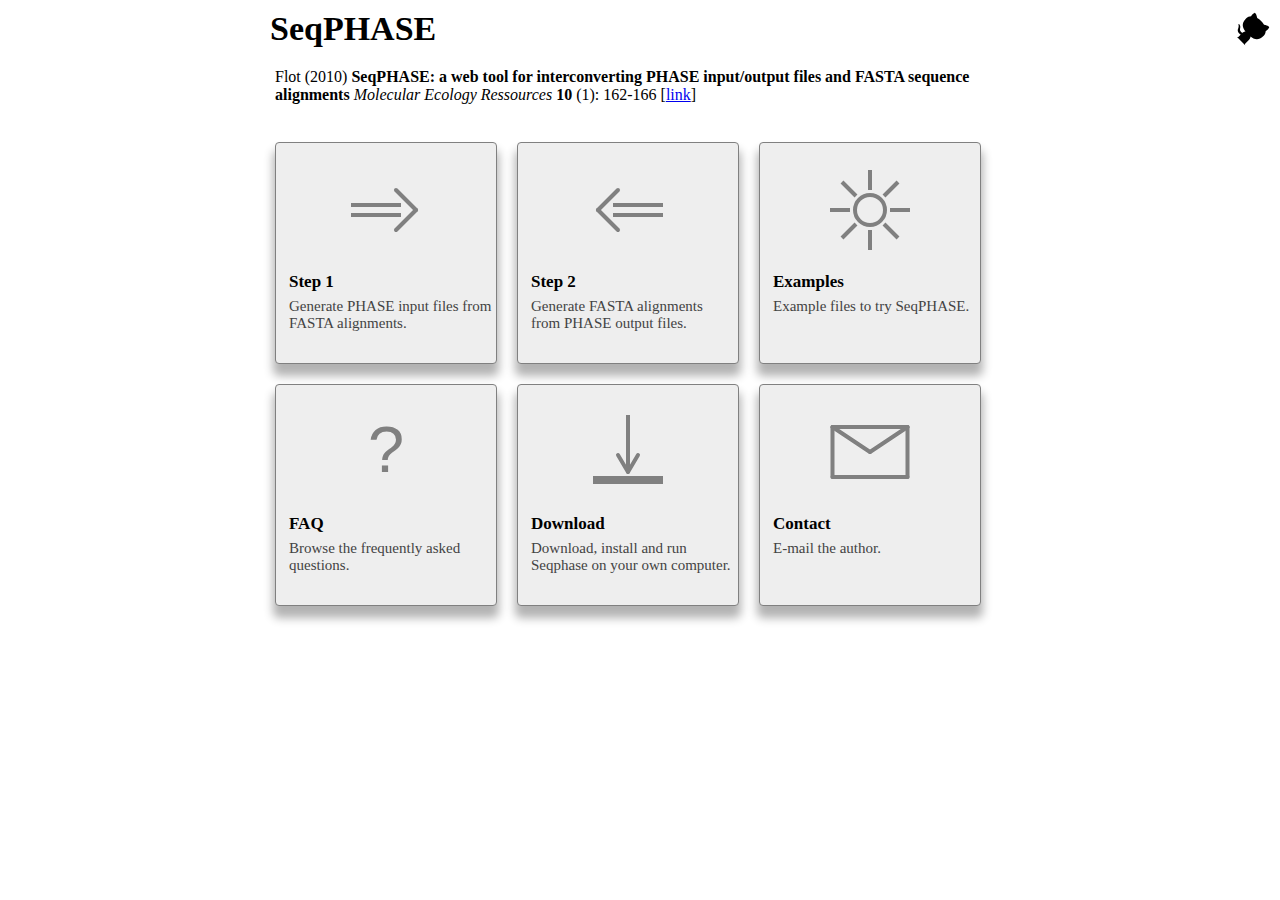
<file: index.html>
<!Doctype html>
<html>
    <head>
        <meta charset="UTF-8" />
        <title>Seqphase</title>
        <link rel="stylesheet" href="style.css"/>
    </head>
    <body>
        <a href="https://github.com/eeg-ebe/SeqPHASE">
            <svg width="80" height="80" viewBox="0 0 250 250" style="fill:white; color:black; z-index: 51; position: absolute; top: 0; right: 0; border: 0;" aria-hidden="true"><path d="M0,0 L115,115 L130,115 L142,142 L250,250 L250,0 Z"></path><path d="M128.3,109.0 C113.8,99.7 119.0,89.6 119.0,89.6 C122.0,82.7 120.5,78.6 120.5,78.6 C119.2,72.0 123.4,76.3 123.4,76.3 C127.3,80.9 125.5,87.3 125.5,87.3 C122.9,97.6 130.6,101.9 134.4,103.2" fill="currentColor" style="transform-origin: 130px 106px;" class="octo-arm"></path><path d="M115.0,115.0 C114.9,115.1 118.7,116.5 119.8,115.4 L133.7,101.6 C136.9,99.2 139.9,98.4 142.2,98.6 C133.8,88.0 127.5,74.4 143.8,58.0 C148.5,53.4 154.0,51.2 159.7,51.0 C160.3,49.4 163.2,43.6 171.4,40.1 C171.4,40.1 176.1,42.5 178.8,56.2 C183.1,58.6 187.2,61.8 190.9,65.4 C194.5,69.0 197.7,73.2 200.1,77.6 C213.8,80.2 216.3,84.9 216.3,84.9 C212.7,93.1 206.9,96.0 205.4,96.6 C205.1,102.4 203.0,107.8 198.3,112.5 C181.9,128.9 168.3,122.5 157.7,114.1 C157.9,116.9 156.7,120.9 152.7,124.9 L141.0,136.5 C139.8,137.7 141.6,141.9 141.8,141.8 Z" fill="currentColor" class="octo-body"></path>
            </svg>
        </a>
        <div class="contentdiv">
            <h1>SeqPHASE</h1>
            <p id="cite">Flot (2010) <strong>SeqPHASE: a web tool for interconverting PHASE input/output files and FASTA sequence alignments </strong> <em>Molecular Ecology Ressources</em> <strong>10</strong> (1): 162-166 [<a href="http://dx.doi.org/10.1111/j.1755-0998.2009.02732.x">link</a>]</p><br>
            <a href="step1.html">
                <div id="step1box" class="box">
                    <div class="logo">
                        <svg width="100" height="100">
                            <line x1="15" y1="45" x2="65" y2="45" style="stroke: grey; stroke-width: 4" />
                            <line x1="15" y1="55" x2="65" y2="55" style="stroke: grey; stroke-width: 4" />
                            <line x1="80" y1="50" x2="60" y2="30" style="stroke: grey; stroke-width: 4; stroke-linecap: round" />
                            <line x1="80" y1="50" x2="60" y2="70" style="stroke: grey; stroke-width: 4; stroke-linecap: round" />
                        </svg>
                    </div>
                    <div class="title">Step 1</div>
                    <div class="description">Generate PHASE input files from FASTA alignments.</div>
                </div>
            </a>
            <a href="step2.html">
                <div id="step2box" class="box">
                    <div class="logo">
                        <svg width="100" height="100">
                            <line x1="35" y1="45" x2="85" y2="45" style="stroke: grey; stroke-width: 4" />
                            <line x1="35" y1="55" x2="85" y2="55" style="stroke: grey; stroke-width: 4" />
                            <line x1="20" y1="50" x2="40" y2="30" style="stroke: grey; stroke-width: 4; stroke-linecap: round" />
                            <line x1="20" y1="50" x2="40" y2="70" style="stroke: grey; stroke-width: 4; stroke-linecap: round" />
                        </svg>
                    </div>
                    <div class="title">Step 2</div>
                    <div class="description">Generate FASTA alignments from PHASE output files.</div>
                </div>
            </a>
            <a href="examples.zip">
                <div id="examplesbox" class="box">
                    <div class="logo">
                        <svg width="100" height="100">
                            <circle cx="50" cy="50" r="15" style="stroke: grey; stroke-width: 4;" fill="none" />
                            <line x1="30" y1="50" x2="10" y2="50" style="stroke: grey; stroke-width: 4" />
                            <line x1="50" y1="30" x2="50" y2="10" style="stroke: grey; stroke-width: 4" />
                            <line x1="70" y1="50" x2="90" y2="50" style="stroke: grey; stroke-width: 4" />
                            <line x1="50" y1="70" x2="50" y2="90" style="stroke: grey; stroke-width: 4" />
                            <line x1="64" y1="64" x2="78" y2="78" style="stroke: grey; stroke-width: 4" />
                            <line x1="36" y1="36" x2="22" y2="22" style="stroke: grey; stroke-width: 4" />
                            <line x1="36" y1="64" x2="22" y2="78" style="stroke: grey; stroke-width: 4" />
                            <line x1="64" y1="36" x2="78" y2="22" style="stroke: grey; stroke-width: 4" />
                        </svg>
                    </div>
                    <div class="title">Examples</div>
                    <div class="description">Example files to try SeqPHASE.</div>
                </div>
            </a>
            <a href="faq.html">
                <div id="faqbox" class="box">
                    <div class="logo">
                        <svg width="100" height="100">
                            <text x="50" y="70" text-anchor="middle" style="fill:grey; font: normal 65px Arial;">?</text>
                        </svg>
                    </div>
                    <div class="title">FAQ</div>
                    <div class="description">Browse the frequently asked questions.</div>
                </div>
            </a>
            <a href="download.html">
                <div id="downloadBox" class="box">
                    <div class="logo">
                        <svg width="100" height="100">
                            <line x1="50" y1="13" x2="50" y2="70" style="stroke: grey; stroke-width: 4" />
                            <line x1="40" y1="53" x2="50" y2="70" style="stroke: grey; stroke-width: 4; stroke-linecap: round" />
                            <line x1="60" y1="53" x2="50" y2="70" style="stroke: grey; stroke-width: 4; stroke-linecap: round" />
                            <line x1="15" y1="78" x2="85" y2="78" style="stroke: grey; stroke-width: 8" />
                        </svg>
                    </div>
                    <div class="title">Download</div>
                    <div class="description">Download, install and run Seqphase on your own computer.</div>
                </div>
            </a>
            <a href="mailto: jflot@ulb.ac.be">
                <div id="contactbox" class="box">
                    <div class="logo">
                        <svg width="100" height="100">
                            <line x1="12.5" y1="25" x2="12.5" y2="75" style="stroke: grey; stroke-width: 4; stroke-linecap: round" />
                            <line x1="12.5" y1="25" x2="87.5" y2="25" style="stroke: grey; stroke-width: 4; stroke-linecap: round" />
                            <line x1="87.5" y1="75" x2="12.5" y2="75" style="stroke: grey; stroke-width: 4; stroke-linecap: round" />
                            <line x1="87.5" y1="75" x2="87.5" y2="25" style="stroke: grey; stroke-width: 4; stroke-linecap: round" />
                            <line x1="50" y1="50" x2="87.5" y2="25" style="stroke: grey; stroke-width: 4; stroke-linecap: round" />
                            <line x1="50" y1="50" x2="12.5" y2="25" style="stroke: grey; stroke-width: 4; stroke-linecap: round" />
                            <line x1="50" y1="3" x2="50" y2="100" />
                        </svg>
                    </div>
                    <div class="title">Contact</div>
                    <div class="description">E-mail the author.</div>
                </div>
            </a>
        </div>
    </body>
</html>
</file>
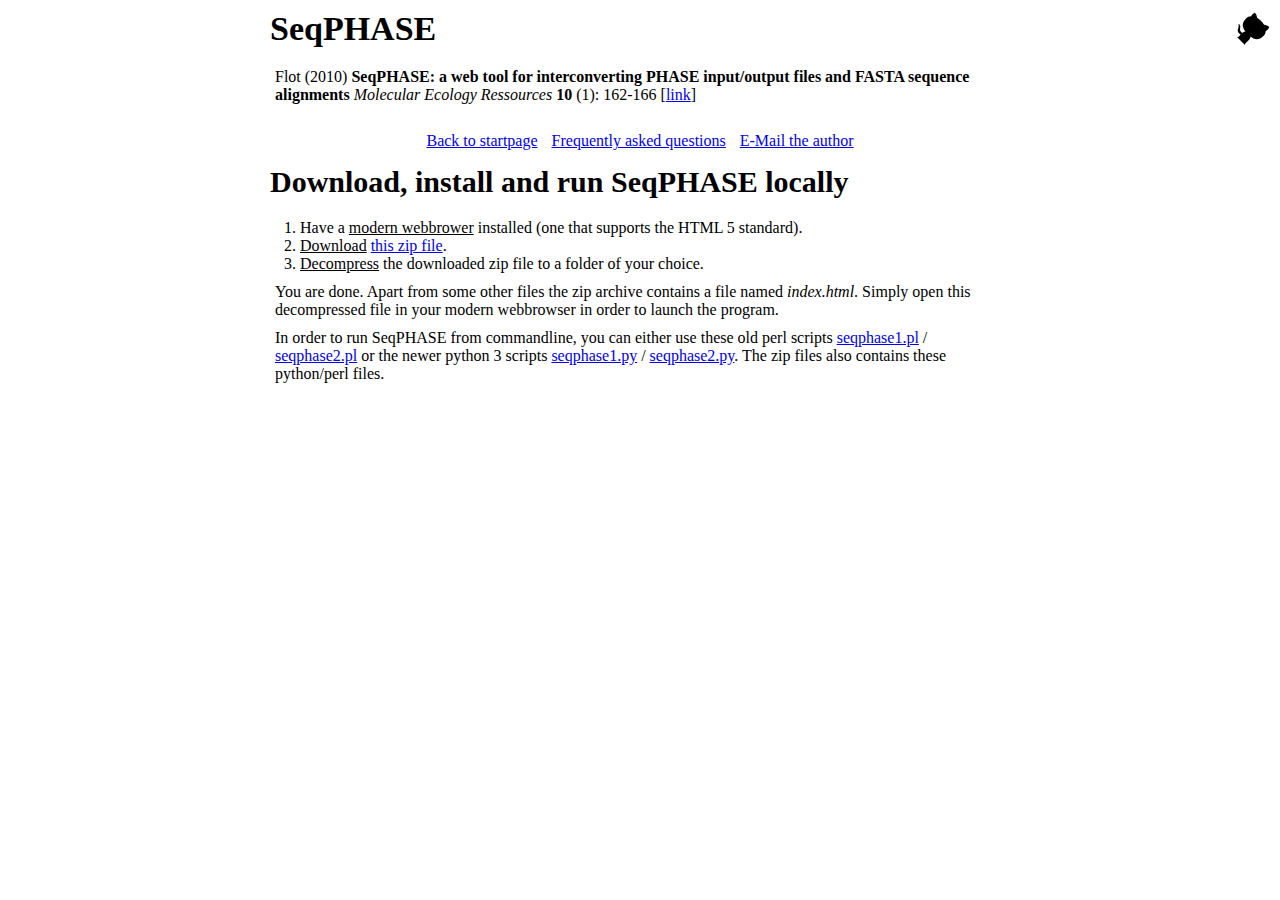
<file: download.html>
<!Doctype html>
<html>
    <head>
        <meta charset="UTF-8" />
        <title>Seqphase</title>
        <link rel="stylesheet" href="style.css"/>
    </head>
    <body>
        <a href="https://github.com/eeg-ebe/SeqPHASE">
            <svg width="80" height="80" viewBox="0 0 250 250" style="fill:white; color:black; z-index: 51; position: absolute; top: 0; right: 0; border: 0;" aria-hidden="true"><path d="M0,0 L115,115 L130,115 L142,142 L250,250 L250,0 Z"></path><path d="M128.3,109.0 C113.8,99.7 119.0,89.6 119.0,89.6 C122.0,82.7 120.5,78.6 120.5,78.6 C119.2,72.0 123.4,76.3 123.4,76.3 C127.3,80.9 125.5,87.3 125.5,87.3 C122.9,97.6 130.6,101.9 134.4,103.2" fill="currentColor" style="transform-origin: 130px 106px;" class="octo-arm"></path><path d="M115.0,115.0 C114.9,115.1 118.7,116.5 119.8,115.4 L133.7,101.6 C136.9,99.2 139.9,98.4 142.2,98.6 C133.8,88.0 127.5,74.4 143.8,58.0 C148.5,53.4 154.0,51.2 159.7,51.0 C160.3,49.4 163.2,43.6 171.4,40.1 C171.4,40.1 176.1,42.5 178.8,56.2 C183.1,58.6 187.2,61.8 190.9,65.4 C194.5,69.0 197.7,73.2 200.1,77.6 C213.8,80.2 216.3,84.9 216.3,84.9 C212.7,93.1 206.9,96.0 205.4,96.6 C205.1,102.4 203.0,107.8 198.3,112.5 C181.9,128.9 168.3,122.5 157.7,114.1 C157.9,116.9 156.7,120.9 152.7,124.9 L141.0,136.5 C139.8,137.7 141.6,141.9 141.8,141.8 Z" fill="currentColor" class="octo-body"></path>
            </svg>
        </a>
        <div class="contentdiv">
            <h1>SeqPHASE</h1>
            <p id="cite">Flot (2010) <strong>SeqPHASE: a web tool for interconverting PHASE input/output files and FASTA sequence alignments </strong> <em>Molecular Ecology Ressources</em> <strong>10</strong> (1): 162-166 [<a href="http://dx.doi.org/10.1111/j.1755-0998.2009.02732.x">link</a>]</p><br>
            <div class="navigation">
                <a href="index.html">Back to startpage</a>
                <a href="faq.html">Frequently asked questions</a>
                <a href="mailto: jflot@ulb.ac.be">E-Mail the author</a>
            </div>
            <h2>Download, install and run SeqPHASE locally</h2>
            <ol>
                <li>Have a <u>modern webbrower</u> installed (one that supports the HTML 5 standard).</li>
                <li><u>Download</u> <a href="https://github.com/eeg-ebe/SeqPHASE/archive/gh-pages.zip">this zip file</a>.</li>
                <li><u>Decompress</u> the downloaded zip file to a folder of your choice.</li>
            </ol>
            <p>You are done. Apart from some other files the zip archive contains a file named
            <i>index.html</i>. Simply open this decompressed file in your modern webbrowser in order to
            launch the program.</p>
            <p>In order to run SeqPHASE from commandline, you can either use these old perl scripts
            <a href="seqphase1.pl">seqphase1.pl</a> / <a href="seqphase2.pl">seqphase2.pl</a> or
            the newer python 3 scripts <a href="seqphase1.py">seqphase1.py</a> /
            <a href="seqphase2.py">seqphase2.py</a>. The zip files also contains these python/perl files.</p>
        </div>
    </body>
</html>
</file>
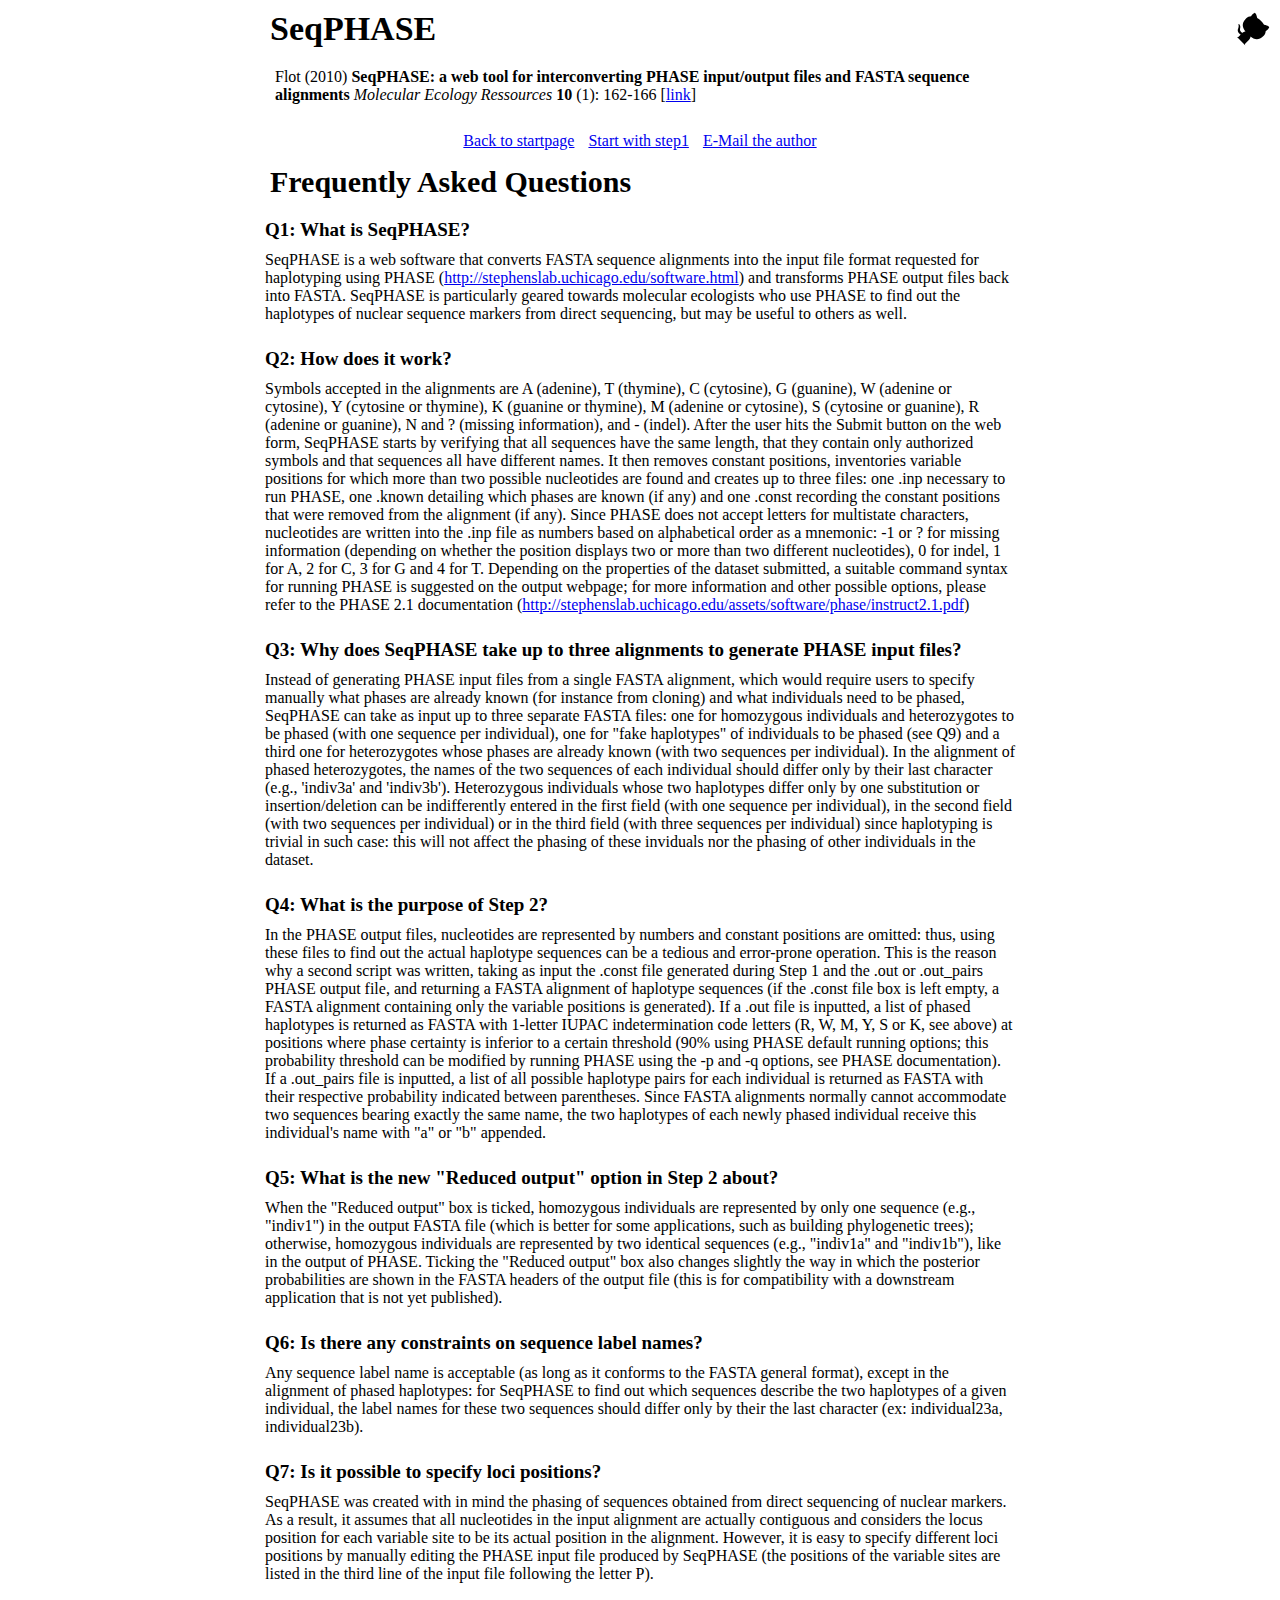
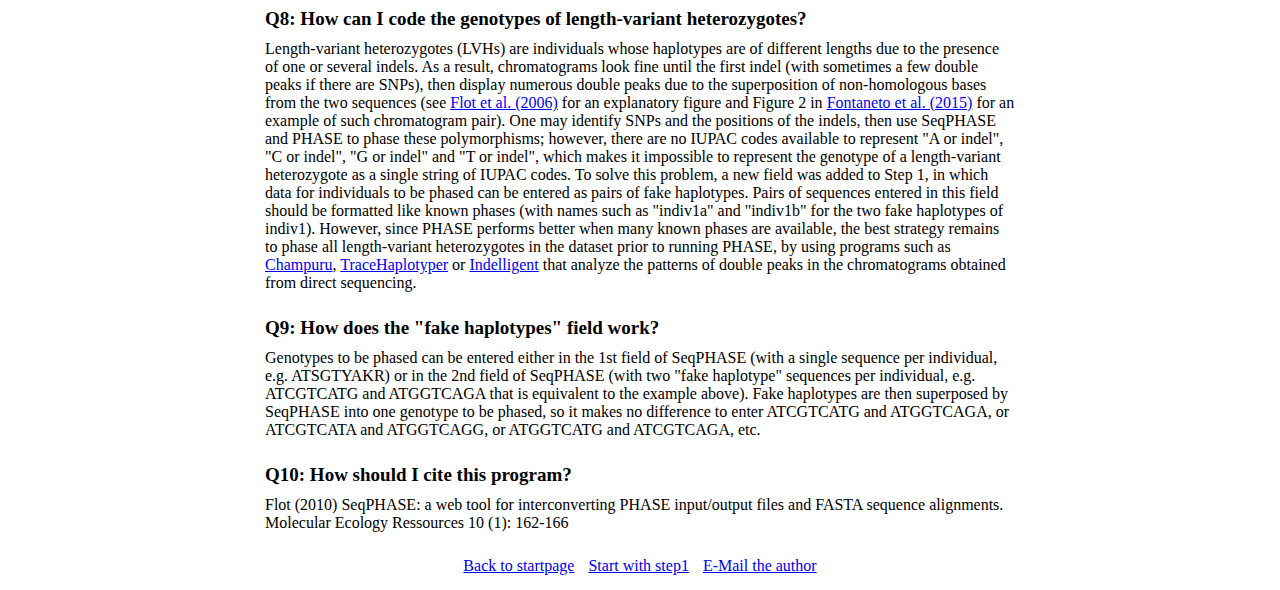
<file: faq.html>
<!Doctype html>
<html>
    <head>
        <meta charset="UTF-8" />
        <title>Seqphase</title>
        <link rel="stylesheet" href="style.css"/>
    </head>
    <body>
        <a href="https://github.com/eeg-ebe/SeqPHASE">
            <svg width="80" height="80" viewBox="0 0 250 250" style="fill:white; color:black; z-index: 51; position: absolute; top: 0; right: 0; border: 0;" aria-hidden="true"><path d="M0,0 L115,115 L130,115 L142,142 L250,250 L250,0 Z"></path><path d="M128.3,109.0 C113.8,99.7 119.0,89.6 119.0,89.6 C122.0,82.7 120.5,78.6 120.5,78.6 C119.2,72.0 123.4,76.3 123.4,76.3 C127.3,80.9 125.5,87.3 125.5,87.3 C122.9,97.6 130.6,101.9 134.4,103.2" fill="currentColor" style="transform-origin: 130px 106px;" class="octo-arm"></path><path d="M115.0,115.0 C114.9,115.1 118.7,116.5 119.8,115.4 L133.7,101.6 C136.9,99.2 139.9,98.4 142.2,98.6 C133.8,88.0 127.5,74.4 143.8,58.0 C148.5,53.4 154.0,51.2 159.7,51.0 C160.3,49.4 163.2,43.6 171.4,40.1 C171.4,40.1 176.1,42.5 178.8,56.2 C183.1,58.6 187.2,61.8 190.9,65.4 C194.5,69.0 197.7,73.2 200.1,77.6 C213.8,80.2 216.3,84.9 216.3,84.9 C212.7,93.1 206.9,96.0 205.4,96.6 C205.1,102.4 203.0,107.8 198.3,112.5 C181.9,128.9 168.3,122.5 157.7,114.1 C157.9,116.9 156.7,120.9 152.7,124.9 L141.0,136.5 C139.8,137.7 141.6,141.9 141.8,141.8 Z" fill="currentColor" class="octo-body"></path>
            </svg>
        </a>
        <div class="contentdiv">
            <h1>SeqPHASE</h1>
            <p id="cite">Flot (2010) <strong>SeqPHASE: a web tool for interconverting PHASE input/output files and FASTA sequence alignments </strong> <em>Molecular Ecology Ressources</em> <strong>10</strong> (1): 162-166 [<a href="http://dx.doi.org/10.1111/j.1755-0998.2009.02732.x">link</a>]</p><br>
            <div class="navigation">
                <a href="index.html">Back to startpage</a>
                <a href="step1.html">Start with step1</a>
                <a href="mailto: jflot@ulb.ac.be">E-Mail the author</a>
            </div>
            <h2>Frequently Asked Questions</h2>
            <div class="faqs">
                <div class="faq">
                    <a name="q1"></a>
                    <div class="question">Q1: What is SeqPHASE?</div>
                    <div class="answer">SeqPHASE is a web software that converts FASTA sequence alignments into the input file format requested for haplotyping using PHASE (<a href="http://stephenslab.uchicago.edu/software.html">http://stephenslab.uchicago.edu/software.html</a>) and transforms PHASE output files back into FASTA. SeqPHASE is particularly geared towards molecular ecologists who use PHASE to find out the haplotypes of nuclear sequence markers from direct sequencing, but may be useful to others as well.</div>
                </div>
                <div class="faq">
                    <a name="q2"></a>
                    <div class="question">Q2: How does it work?</div>
                    <div class="answer">Symbols accepted in the alignments are A (adenine), T (thymine), C (cytosine), G (guanine), W (adenine or cytosine), Y (cytosine or thymine), K (guanine or thymine), M (adenine or cytosine), S (cytosine or guanine), R (adenine or guanine), N and ? (missing information), and - (indel). After the user hits the Submit button on the web form, SeqPHASE starts by verifying that all sequences have the same length, that they contain only authorized symbols and that sequences all have different names. It then removes constant positions, inventories variable positions for which more than two possible nucleotides are found and creates up to three files: one .inp necessary to run PHASE, one .known detailing which phases are known (if any) and one .const recording the constant positions that were removed from the alignment (if any). Since PHASE does not accept letters for multistate characters, nucleotides are written into the .inp file as numbers based on alphabetical order as a mnemonic: -1 or ? for missing information (depending on whether the position displays two or more than two different nucleotides), 0 for indel, 1 for A, 2 for C, 3 for G and 4 for T. Depending on the properties of the dataset submitted, a suitable command syntax for running PHASE is suggested on the output webpage; for more information and other possible options, please refer to the PHASE 2.1 documentation (<a href="http://stephenslab.uchicago.edu/assets/software/phase/instruct2.1.pdf">http://stephenslab.uchicago.edu/assets/software/phase/instruct2.1.pdf</a>)</div>
                </div>
                <div class="faq">
                    <a name="q3"></a>
                    <div class="question">Q3: Why does SeqPHASE take up to three alignments to generate PHASE input files?</div>
                    <div class="answer">Instead of generating PHASE input files from a single FASTA alignment, which would require users to specify manually what phases are already known (for instance from cloning) and what individuals need to be phased, SeqPHASE can take as input up to three separate FASTA files: one for homozygous individuals and heterozygotes to be phased (with one sequence per individual), one for "fake haplotypes" of individuals to be phased (see Q9) and a third one for heterozygotes whose phases are already known (with two sequences per individual). In the alignment of phased heterozygotes, the names of the two sequences of each individual should differ only by their last character (e.g., 'indiv3a' and 'indiv3b'). Heterozygous individuals whose two haplotypes differ only by one substitution or insertion/deletion can be indifferently entered in the first field (with one sequence per individual), in the second field (with two sequences per individual) or in the third field (with three sequences per individual) since haplotyping is trivial in such case: this will not affect the phasing of these inviduals nor the phasing of other individuals in the dataset.</div>
                </div>
                <div class="faq">
                    <a name="q4"></a>
                    <div class="question">Q4: What is the purpose of Step 2?</div>
                    <div class="answer">In the PHASE output files, nucleotides are represented by numbers and constant positions are omitted: thus, using these files to find out the actual haplotype sequences can be a tedious and error-prone operation. This is the reason why a second script was written, taking as input the .const file generated during Step 1 and the .out or .out_pairs PHASE output file, and returning a FASTA alignment of haplotype sequences (if the .const file box is left empty, a FASTA alignment containing only the variable positions is generated). If a .out file is inputted, a list of phased haplotypes is returned as FASTA with 1-letter IUPAC indetermination code letters (R, W, M, Y, S or K, see above) at positions where phase certainty is inferior to a certain threshold (90% using PHASE default running options; this probability threshold can be modified by running PHASE using the -p and -q options, see PHASE documentation). If a .out_pairs file is inputted, a list of all possible haplotype pairs for each individual is returned as FASTA with their respective probability indicated between parentheses. Since FASTA alignments normally cannot accommodate two sequences bearing exactly the same name, the two haplotypes of each newly phased individual receive this individual's name with "a" or "b" appended.</div>
                </div>
                <div class="faq">
                    <a name="q5"></a>
                    <div class="question">Q5: What is the new "Reduced output" option in Step 2 about?</div>
                    <div class="answer">When the "Reduced output" box is ticked, homozygous individuals are represented by only one sequence (e.g., "indiv1") in the output FASTA file (which is better for some applications, such as building phylogenetic trees); otherwise, homozygous individuals are represented by two identical sequences (e.g., "indiv1a" and "indiv1b"), like in the output of PHASE. Ticking the "Reduced output" box also changes slightly the way in which the posterior probabilities are shown in the FASTA headers of the output file (this is for compatibility with a downstream application that is not yet published).</div>
                </div>
                <div class="faq">
                    <a name="q6"></a>
                    <div class="question">Q6: Is there any constraints on sequence label names?</div>
                    <div class="answer">Any sequence label name is acceptable (as long as it conforms to the FASTA general format), except in the alignment of phased haplotypes: for SeqPHASE to find out which sequences describe the two haplotypes of a given individual, the label names for these two sequences should differ only by their the last character (ex: individual23a, individual23b).</div>
                </div>
                <div class="faq">
                    <a name="q7"></a>
                    <div class="question">Q7: Is it possible to specify loci positions?</div>
                    <div class="answer">SeqPHASE was created with in mind the phasing of sequences obtained from direct sequencing of nuclear markers. As a result, it assumes that all nucleotides in the input alignment are actually contiguous and considers the locus position for each variable site to be its actual position in the alignment. However, it is easy to specify different loci positions by manually editing the PHASE input file produced by SeqPHASE (the positions of the variable sites are listed in the third line of the input file following the letter P).</div>
                </div>
                <div class="faq">
                    <a name="q8"></a>
                    <div class="question">Q8: How can I code the genotypes of length-variant heterozygotes?</div>
                    <div class="answer">Length-variant heterozygotes (LVHs) are individuals whose haplotypes are of different lengths due to the presence of one or several indels. As a result, chromatograms look fine until the first indel (with sometimes a few double peaks if there are SNPs), then display numerous double peaks due to the superposition of non-homologous bases from the two sequences (see <a href="http://dx.doi.org/10.1111/j.1471-8286.2006.01355.x">Flot et al. (2006)</a> for an explanatory figure and Figure 2 in <a href="http://dx.doi.org/10.1007/s12526-015-0319-7">Fontaneto et al. (2015)</a> for an example of such chromatogram pair). One may identify SNPs and the positions of the indels, then use SeqPHASE and PHASE to phase these polymorphisms; however, there are no IUPAC codes available to represent "A or indel", "C or indel", "G or indel" and "T or indel", which makes it impossible to represent the genotype of a length-variant heterozygote as a single string of IUPAC codes. To solve this problem, a new field was added to Step 1, in which data for individuals to be phased can be entered as pairs of fake haplotypes. Pairs of sequences entered in this field should be formatted like known phases (with names such as "indiv1a" and "indiv1b" for the two fake haplotypes of indiv1). However, since PHASE performs better when many known phases are available, the best strategy remains to phase all length-variant heterozygotes in the dataset prior to running PHASE, by using programs such as <a href="http://jfflot.mnhn.fr/champuru/">Champuru</a>, <a href="http://cowry.agri.huji.ac.il/cgi-bin/TraceHaplotyper.cgi">TraceHaplotyper</a> or <a href="http://dmitriev.speciesfile.org/indel.asp">Indelligent</a> that analyze the patterns of double peaks in the chromatograms obtained from direct sequencing.</div>
                </div>
                <div class="faq">
                    <a name="q9"></a>
                    <div class="question">Q9: How does the "fake haplotypes" field work?</div>
                    <div class="answer">Genotypes to be phased can be entered either in the 1st field of SeqPHASE (with a single sequence per individual, e.g. ATSGTYAKR) or in the 2nd field of SeqPHASE (with two "fake haplotype" sequences per individual, e.g. ATCGTCATG and ATGGTCAGA that is equivalent to the example above). Fake haplotypes are then superposed by SeqPHASE into one genotype to be phased, so it makes no difference to enter ATCGTCATG and ATGGTCAGA, or ATCGTCATA and ATGGTCAGG, or ATGGTCATG and ATCGTCAGA, etc.</div>
                </div>
                <div class="faq">
                    <a name="q10"></a>
                    <div class="question">Q10: How should I cite this program?</div>
                    <div class="answer">Flot (2010) SeqPHASE: a web tool for interconverting PHASE input/output files and FASTA sequence alignments. Molecular Ecology Ressources 10 (1): 162-166</div>
                </div>
            </div>
            <div class="navigation">
                <a href="index.html">Back to startpage</a>
                <a href="step1.html">Start with step1</a>
                <a href="mailto: jflot@ulb.ac.be">E-Mail the author</a>
            </div>
        </div>
    </body>
</html>
</file>
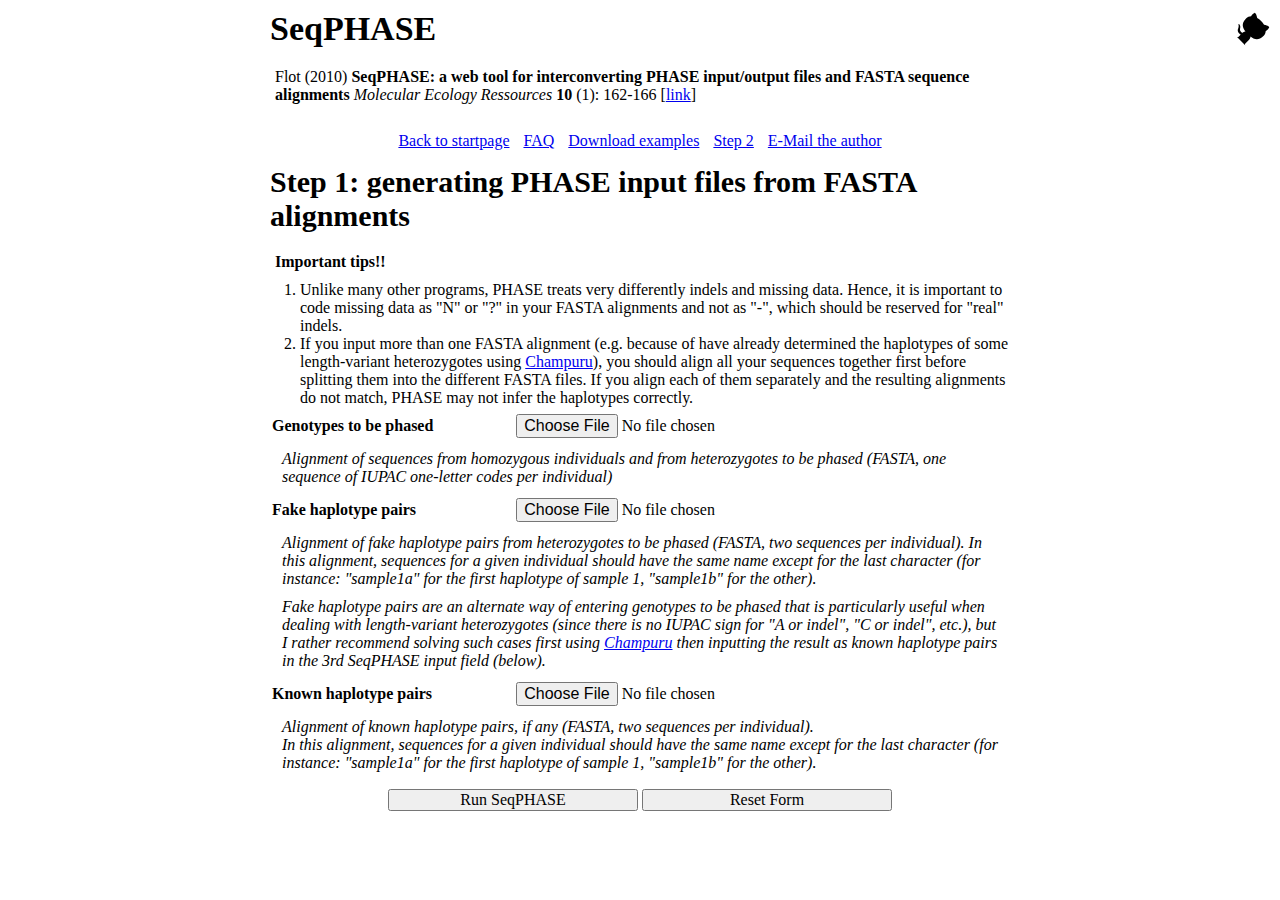
<file: step1.html>
<!Doctype html>
<html>
    <head>
        <meta charset="UTF-8" />
        <title>Seqphase</title>
        <link rel="stylesheet" href="style.css"/>
    </head>
    <body>
        <a href="https://github.com/eeg-ebe/SeqPHASE">
            <svg width="80" height="80" viewBox="0 0 250 250" style="fill:white; color:black; z-index: 51; position: absolute; top: 0; right: 0; border: 0;" aria-hidden="true"><path d="M0,0 L115,115 L130,115 L142,142 L250,250 L250,0 Z"></path><path d="M128.3,109.0 C113.8,99.7 119.0,89.6 119.0,89.6 C122.0,82.7 120.5,78.6 120.5,78.6 C119.2,72.0 123.4,76.3 123.4,76.3 C127.3,80.9 125.5,87.3 125.5,87.3 C122.9,97.6 130.6,101.9 134.4,103.2" fill="currentColor" style="transform-origin: 130px 106px;" class="octo-arm"></path><path d="M115.0,115.0 C114.9,115.1 118.7,116.5 119.8,115.4 L133.7,101.6 C136.9,99.2 139.9,98.4 142.2,98.6 C133.8,88.0 127.5,74.4 143.8,58.0 C148.5,53.4 154.0,51.2 159.7,51.0 C160.3,49.4 163.2,43.6 171.4,40.1 C171.4,40.1 176.1,42.5 178.8,56.2 C183.1,58.6 187.2,61.8 190.9,65.4 C194.5,69.0 197.7,73.2 200.1,77.6 C213.8,80.2 216.3,84.9 216.3,84.9 C212.7,93.1 206.9,96.0 205.4,96.6 C205.1,102.4 203.0,107.8 198.3,112.5 C181.9,128.9 168.3,122.5 157.7,114.1 C157.9,116.9 156.7,120.9 152.7,124.9 L141.0,136.5 C139.8,137.7 141.6,141.9 141.8,141.8 Z" fill="currentColor" class="octo-body"></path>
            </svg>
        </a>
        <div class="contentdiv">
            <h1>SeqPHASE</h1>
            <p id="cite">Flot (2010) <strong>SeqPHASE: a web tool for interconverting PHASE input/output files and FASTA sequence alignments </strong> <em>Molecular Ecology Ressources</em> <strong>10</strong> (1): 162-166 [<a href="http://dx.doi.org/10.1111/j.1755-0998.2009.02732.x">link</a>]</p><br>
            <div class="navigation">
                <a href="index.html">Back to startpage</a>
                <a href="faq.html">FAQ</a>
                <a href="examples.zip">Download examples</a>
                <a href="step2.html">Step 2</a>
                <a href="mailto: jflot@ulb.ac.be">E-Mail the author</a>
            </div>
            <h2>Step 1: generating PHASE input files from FASTA alignments</h2>
            <div class="tipSection">
                <p><strong>Important tips!!</strong>
                <ol>
                    <li>Unlike many other programs, PHASE treats very differently indels and missing data. Hence, it is important to code missing data as "N" or "?" in your FASTA alignments and not as "-", which should be reserved for "real" indels.</li>
                    <li>If you input more than one FASTA alignment (e.g. because of have already determined the haplotypes of some length-variant heterozygotes using <a href="http://jfflot.mnhn.fr/champuru/">Champuru</a>), you should align all your sequences together first before splitting them into the different FASTA files. If you align each of them separately and the resulting alignments do not match, PHASE may not infer the haplotypes correctly.</li>
                </ol>
            </div>
            <table>
                <tr class="option">
                    <td>Genotypes to be phased</td>
                    <td>&nbsp;&nbsp;&nbsp;</td>
                    <td><input id="alig1" type="file" autocomplete="off"></td>
                </tr>
                <tr class="description">
                    <td colspan="3">
                        <p>Alignment of sequences from homozygous individuals and from heterozygotes to be phased (FASTA, one sequence of IUPAC one-letter codes per individual)</p>
                    </td>
                </tr>
                <tr class="option">
                    <td>Fake haplotype pairs</td>
                    <td>&nbsp;&nbsp;&nbsp;</td>
                    <td><input id="alig2" type="file" autocomplete="off"></td>
                </tr>
                <tr class="description">
                    <td colspan="3">
                        <p>Alignment of fake haplotype pairs from heterozygotes to be phased (FASTA, two sequences per individual). In this alignment, sequences for a given individual should have the same name except for the last character (for instance: "sample1a" for the first haplotype of sample 1, "sample1b" for the other).</p>
                        <p>Fake haplotype pairs are an alternate way of entering genotypes to be phased that is particularly useful when dealing with length-variant heterozygotes (since there is no IUPAC sign for "A or indel", "C or indel", etc.), but I rather recommend solving such cases first using <a href="http://jfflot.mnhn.fr/champuru/">Champuru</a> then inputting the result as known haplotype pairs in the 3rd SeqPHASE input field (below).</p>
                    </td>
                </tr>
                <tr class="option">
                    <td>Known haplotype pairs</td>
                    <td>&nbsp;&nbsp;&nbsp;</td>
                    <td><input id="alig3" type="file" autocomplete="off"></td>
                </tr>
                <tr class="description">
                    <td colspan="3">
                        <p>Alignment of known haplotype pairs, if any (FASTA, two sequences per individual).<br>In this alignment, sequences for a given individual should have the same name except for the last character (for instance: "sample1a" for the first haplotype of sample 1, "sample1b" for the other).</p>
                    </td>
                </tr>
            </table>
            <span class="middle">
                <button id="submitJob1Button">Run SeqPHASE</button>
                <button id="resetJob1Button">Reset Form</button>
            </span>
            <div id="align1FileErrorsArea" style="display: none">
                <br>
                The following <b>errors</b> occurred while processing the <i>genotypes to be phased input file</i>:<br>
                <ol id="align1FileErrorsList">
                </ol>
            </div>
            <div id="align1FileWarningsArea" style="display: none">
                The following <b>warnings</b> occurred while processing the <i>genotypes to be phased input file</i>:<br>
                <ol id="align1FileWarningsList">
                </ol>
            </div>
            <div id="align2FileErrorsArea" style="display: none">
                <br>
                The following <b>errors</b> occurred while processing the <i>fake haplotype pairs input file</i>:<br>
                <ol id="align2FileErrorsList">
                </ol>
            </div>
            <div id="align2FileWarningsArea" style="display: none">
                The following <b>warnings</b> occurred while processing the <i>fake haplotype pairs input file</i>:<br>
                <ol id="align2FileWarningsList">
                </ol>
            </div>
            <div id="align3FileErrorsArea" style="display: none">
                <br>
                The following <b>errors</b> occurred while processing the <i>file of known haplotype pairs</i>:<br>
                <ol id="align3FileErrorsList">
                </ol>
            </div>
            <div id="align3FileWarningsArea" style="display: none">
                The following <b>warnings</b> occurred while processing the <i>file of known haplotype pairs</i>:<br>
                <ol id="align3FileWarningsList">
                </ol>
            </div>
            <div id="generalErrorsArea" style="display: none">
                <br>
                The following <b>errors</b> occurred:
                <ol id="generalErrorsList">
                </ol>
            </div>
            <div id="generalWarningsArea" style="display: none">
                The following <b>warnings</b> occurred:
                <ol id="generalWarningsList">
                </ol>
            </div>
            <div id="notesArea" style="display: none">
            </div>
            <div id="outFileResult" style="display: none">
                <p>Since PHASE only accepts numbers and not letters for nucleotides at multistate characters,
                ? and N (missing information) have been replaced with ? or -1 (depending on whether the
                position displays two or more than two different nucleotides), - with 0, A with 1, C with 2,
                G with 3 and T with 4 in <a id="downloadInpFileLink" download="seqphase.inp">seqphase.inp</a>
                (the main PHASE input file).</p>
            </div>
            <div id="knownFileResult" style="display: none">
                <p>A <a id="downloadKnownFileLink" download="seqphase.known">known phase file</a>
                has also been generated to tell PHASE which phases are already known and which ones are
                to infer.</p>
            </div>
            <div id="constFileResult" style="display: none">
                <p>In order to reduce PHASE running time, constant positions have been removed from the
                dataset. These constant positions have been stored in
                <a id="downloadConstFileLink" download="seqphase.const">seqphase.const</a>
                interspersed with periods (.) representing variable positions.</p>
            <div id="suggestedCommandArea" style="display: none">
                <br>
                Suggested command syntax (PHASE v2.1):
                <span style="float:right;">[<a id="copySuggestedCommand" style="color: blue; text-decoration: underline;">Click here to copy suggested command to clipboard</a>]</span><br>
                <span class="middle">
                    <input id="suggestedCommandField" type="text" readonly="readonly" style="width: 720px; text-align: center" />
                </span>
                (the result of the analysis will be stored in a series of files with names starting with "seqphase.out").
            </div>
            <div id="proceedArea" style="display: none">
                <p>Once PHASE has been run, <a id="finalLink">please proceed here</a> to convert the PHASE
                output into a FASTA alignment (only the file seqphase.out is needed for this final step).
                (The above link will automatically pass the content of the .const file - if any -
                to the next step.)</p>
            </div>
            <br>
            <br>
            <div class="navigation">
                <a href="index.html">Back to startpage</a>
                <a href="faq.html">FAQ</a>
                <a href="examples.zip">Download examples</a>
                <a href="step2.html">Step 2</a>
                <a href="mailto: jflot@ulb.ac.be">E-Mail the author</a>
            </div>
        </div>
        <script src="seqphase1.js" type="text/javascript"></script>
        <script src="step1.js" type="text/javascript"></script>
    </body>
</html>
</file>
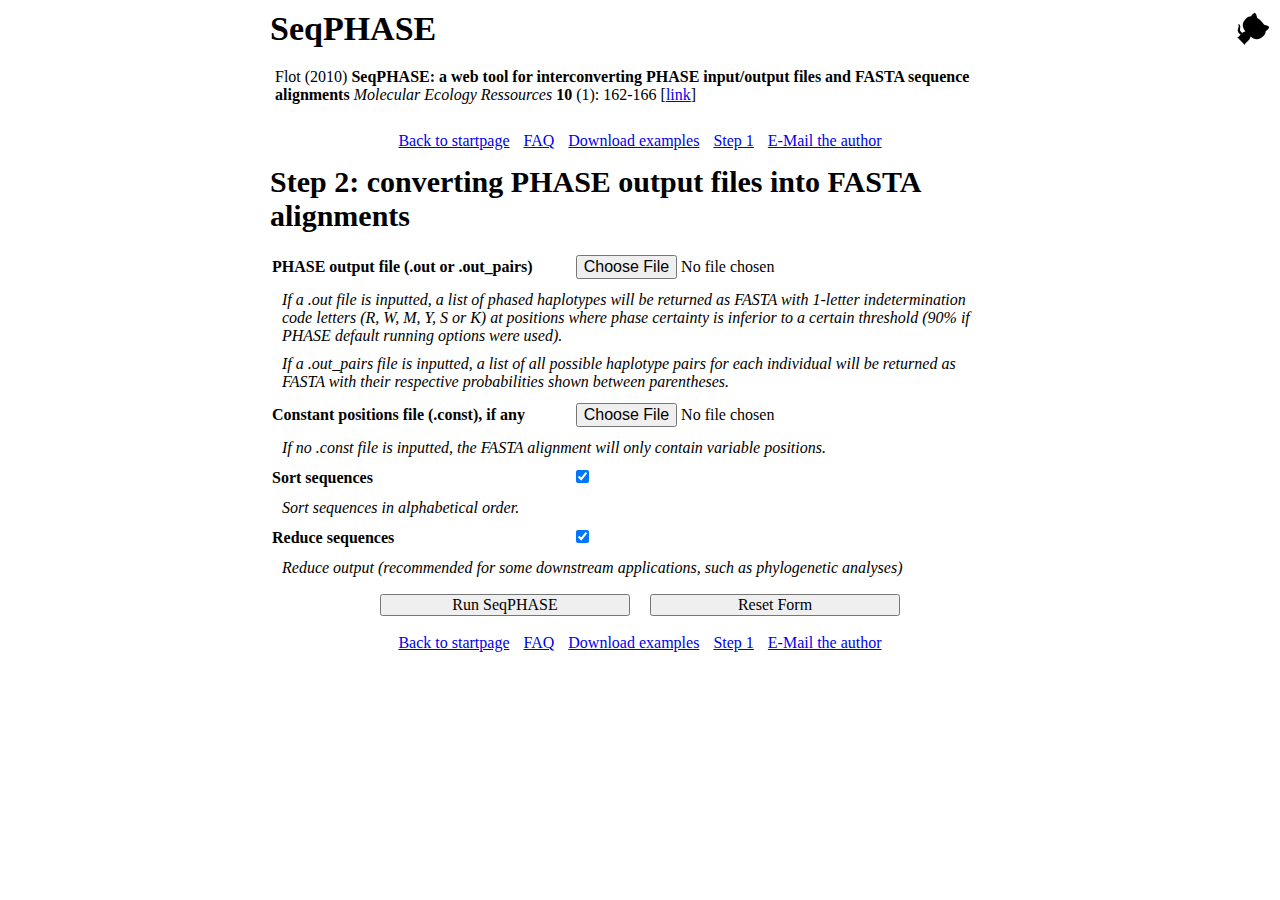
<file: step2.html>
<!Doctype html>
<html>
    <head>
        <meta charset="UTF-8" />
        <title>Seqphase</title>
        <link rel="stylesheet" href="style.css"/>
    </head>
    <body>
        <a href="https://github.com/eeg-ebe/SeqPHASE">
            <svg width="80" height="80" viewBox="0 0 250 250" style="fill:white; color:black; z-index: 51; position: absolute; top: 0; right: 0; border: 0;" aria-hidden="true"><path d="M0,0 L115,115 L130,115 L142,142 L250,250 L250,0 Z"></path><path d="M128.3,109.0 C113.8,99.7 119.0,89.6 119.0,89.6 C122.0,82.7 120.5,78.6 120.5,78.6 C119.2,72.0 123.4,76.3 123.4,76.3 C127.3,80.9 125.5,87.3 125.5,87.3 C122.9,97.6 130.6,101.9 134.4,103.2" fill="currentColor" style="transform-origin: 130px 106px;" class="octo-arm"></path><path d="M115.0,115.0 C114.9,115.1 118.7,116.5 119.8,115.4 L133.7,101.6 C136.9,99.2 139.9,98.4 142.2,98.6 C133.8,88.0 127.5,74.4 143.8,58.0 C148.5,53.4 154.0,51.2 159.7,51.0 C160.3,49.4 163.2,43.6 171.4,40.1 C171.4,40.1 176.1,42.5 178.8,56.2 C183.1,58.6 187.2,61.8 190.9,65.4 C194.5,69.0 197.7,73.2 200.1,77.6 C213.8,80.2 216.3,84.9 216.3,84.9 C212.7,93.1 206.9,96.0 205.4,96.6 C205.1,102.4 203.0,107.8 198.3,112.5 C181.9,128.9 168.3,122.5 157.7,114.1 C157.9,116.9 156.7,120.9 152.7,124.9 L141.0,136.5 C139.8,137.7 141.6,141.9 141.8,141.8 Z" fill="currentColor" class="octo-body"></path>
            </svg>
        </a>
        <div class="contentdiv">
            <h1>SeqPHASE</h1>
            <p id="cite">Flot (2010) <strong>SeqPHASE: a web tool for interconverting PHASE input/output files and FASTA sequence alignments </strong> <em>Molecular Ecology Ressources</em> <strong>10</strong> (1): 162-166 [<a href="http://dx.doi.org/10.1111/j.1755-0998.2009.02732.x">link</a>]</p><br>
            <div class="navigation">
                <a href="index.html">Back to startpage</a>
                <a href="faq.html">FAQ</a>
                <a href="examples.zip">Download examples</a>
                <a href="step1.html">Step 1</a>
                <a href="mailto: jflot@ulb.ac.be">E-Mail the author</a>
            </div>
            <h2>Step 2: converting PHASE output files into FASTA alignments</h2>
            <table>
                <tr class="option">
                    <td>PHASE output file (.out or .out_pairs)</td>
                    <td>&nbsp;&nbsp;&nbsp;</td>
                    <td><input id="phaseOutFile" type="file" autocomplete="off"></td>
                </tr>
                <tr class="description">
                    <td colspan="3">
                        <p>If a .out file is inputted, a list of phased haplotypes will be returned as FASTA with 1-letter indetermination code letters (R, W, M, Y, S or K) at positions where phase certainty is inferior to a certain threshold (90% if PHASE default running options were used).</p>
                        <p>If a .out_pairs file is inputted, a list of all possible haplotype pairs for each individual will be returned as FASTA with their respective probabilities shown between parentheses.</p>
                    </td>
                </tr>
                <tr class="option">
                    <td>Constant positions file (.const), if any</td>
                    <td>&nbsp;&nbsp;&nbsp;</td>
                    <td>
                        <span id="passedSpan" style="display: none">
                            <span id="passedConstFileContent"></span>
                            <a id="changePassedConstFile">Change</a>
                        </span>
                        <input id="constFile" autocomplete="off" type="file">
                        <input type="hidden" id="completePassedConstFileContent" autocomplete="off" value=""/>
                    </td>
                </tr>
                <tr class="description">
                    <td colspan="3">
                        <p>If no .const file is inputted, the FASTA alignment will only contain variable positions.</p>
                        <p id="passedDescription" style="display: none">The content of the .const file was passed from step 1. Only the first 12 to 15 characters are visible.</p>
                    </td>
                </tr>
                <tr class="option">
                    <td>Sort sequences</td>
                    <td>&nbsp;&nbsp;&nbsp;</td>
                    <td><input id="sortSequences" type="checkbox" autocomplete="off" checked="checked"></td>
                </tr>
                <tr class="description">
                    <td colspan="3">
                        <p>Sort sequences in alphabetical order.</p>
                    </td>
                </tr>
                <tr class="option">
                    <td>Reduce sequences</td>
                    <td>&nbsp;&nbsp;&nbsp;</td>
                    <td><input id="reduceSequences" type="checkbox" autocomplete="off" checked="checked"></td>
                </tr>
                <tr class="description">
                    <td colspan="3">
                        <p>Reduce output (recommended for some downstream applications, such as phylogenetic analyses)</p>
                    </td>
                </tr>
            </table>
            <span class="middle">
                <button id="runJob2Button">Run SeqPHASE</button>
                &nbsp;&nbsp;&nbsp;
                <button id="resetJob2Button">Reset Form</button>
            <span>
            <div id="resultArea" style="display: none">
                <p>A FASTA alignment of phased haplotypes has been generated. In this file, each of the two
                haplotypes inferred from a sequence are given the name of that sequence followed by a or b.
                The posterior probability of each haplotype is shown in parentheses after its name. In case
                there are several alternative haplotype reconstructions, then all possible haplotypes are
                listed.</p>
                <a id="downloadLink" download="phased.fasta">Click here to download the generated Fasta file</a>
            </div>
            <br>
            <br>
            <div class="navigation">
                <a href="index.html">Back to startpage</a>
                <a href="faq.html">FAQ</a>
                <a href="examples.zip">Download examples</a>
                <a href="step1.html">Step 1</a>
                <a href="mailto: jflot@ulb.ac.be">E-Mail the author</a>
            </div>
        </div>
        <script src="seqphase2.js" type="text/javascript"></script>
        <script src="step2.js" type="text/javascript"></script>
    </body>
</html>
</file>
<file: style.css>
* {
    font-family: Deja Vu;
    font-size: 16px;
    margin: 0px;
    padding: 0px;
}

p {
    margin: 10px;
}

.contentdiv {
    margin: 10px;
    margin: 0 auto;
    width: 750px;
}

.contentdiv ol {
    margin-left: 35px;
}

.contentdiv h1 {
    font-size: 34px;
    margin: 10px 5px 20px 5px;
}

.contentdiv h2 {
    font-size: 30px;
    margin: 10px 5px 20px 5px;
}
.contentdiv h5 {
    font-size: 19px;
    margin: 10px 5px 20px 5px;
}
.contentdiv table {
    margin: 5px;
}
.contentdiv table .option {
    font-weight: bold;
}
.contentdiv table .option a {
    color: blue;
    text-decoration: underline;
}
.contentdiv table .description {
    font-style: italic;
}
.contentdiv .middle {
    display: block;
    text-align: center;
}
.contentdiv button {
    width: 250px;
}

.contentdiv .navigation {
    margin-bottom: 15px;
    display: block;
    text-align: center;
}
.contentdiv .navigation a {
    margin-right: 5px;
    margin-left: 5px;
}

.faq {
    margin-bottom: 25px;
}
.faqs .question {
    font-weight: bold;
    font-size: 19px;    
    margin-bottom: 10px;
}
.faqs .answer {
    margin-bottom: 20px;
}

.box {
    color: black;
    background-color: #EEEEEE;
    border: 1.5px solid grey;
    z-index: 10;
    position: relative;
    width: 200px;
    height: 200px;
    overflow: auto;
    margin: 10px;
    padding: 10px;
    font-size: 16px;
    box-shadow: 0 10px 10px 2px rgba(0,0,0,0.3);
    border-radius: 4px;
    float: left;
}
.box .logo {
    margin: 0 auto;
    width: 100px;
    margin-top: 7px;
}
.box .title {
    font-size: 17px;
    font-weight: bold;
    margin: 3px;
    margin-top: 8px;
}
.box .description {
    position: absolute;
    font-size: 15px;
    color: #434343;
    margin: 3px;
}
</file>
